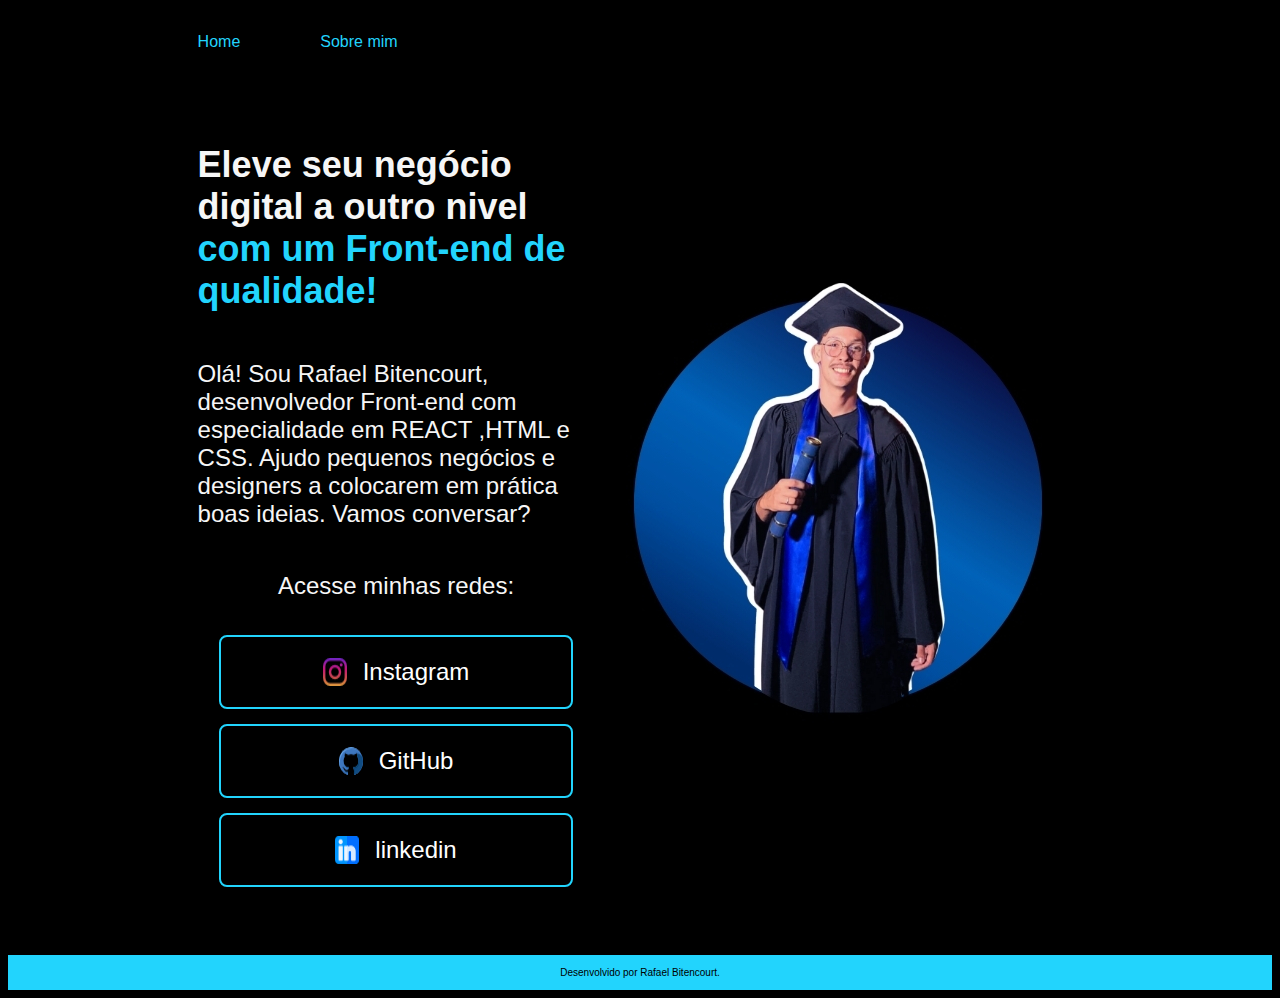
<file: index.html>
<!DOCTYPE html>
<html lang="pt-br">
<head>
    <meta charset="UTF-8">
    <meta http-equiv="X-UA-Compatible" content="IE=edge">
    <meta name="viewport" content="width=device-width, initial-scale=1.0">
    <title>Portifolio</title>
    <link rel="stylesheet" href="./stylos/style.css"> 
</head>
<body>
    <header class="cabecalho">
        <nav class="cabecalho__menu">
            <a class="cabecalho__menu__link" href="index.html">Home</a>
            <a class="cabecalho__menu__link" href="about.html">Sobre mim</a> 
        </nav>
    </header>
    <main class="apresentacao">
        <section class="apresentacao__conteudo">
        <h1 class="apresentacao__titulo"> Eleve seu negócio digital a outro nivel
            <strong class="titulo-destaque">com um Front-end de qualidade!</strong></h1>
            <p class="apresentacao__texto">Olá! Sou Rafael Bitencourt, desenvolvedor Front-end com 
            especialidade em REACT ,HTML e CSS. Ajudo pequenos 
            negócios e designers a colocarem em prática boas ideias.
            Vamos conversar?</p>
            <div class="apresentacao__link">
                <h2 class="apresentacao__link__subtitulo"> Acesse minhas redes:</h2>
                <a class="apresentacao__link__link" href="https://instagram.com\rfl_bitencourt">
                    <img src="./imagens/instagram.png">
                    Instagram
                </a>
                <a class="apresentacao__link__link" href="https://github.com\">
                    <img src="./imagens/github.png">
                    GitHub
                </a>
                <a class="apresentacao__link__link" href="https://linkedin.com\rfl_bitencourt">
                    <img src="./imagens/linkedin.png">
                    linkedin
                </a>
                
            </div>

            </section>
                <img src="./imagens/eu.jpg" alt="Formado"> 
            </main>
    <footer class="rodape"> <p>Desenvolvido por Rafael Bitencourt. </p> </footer>
</body>
</html>
</file>
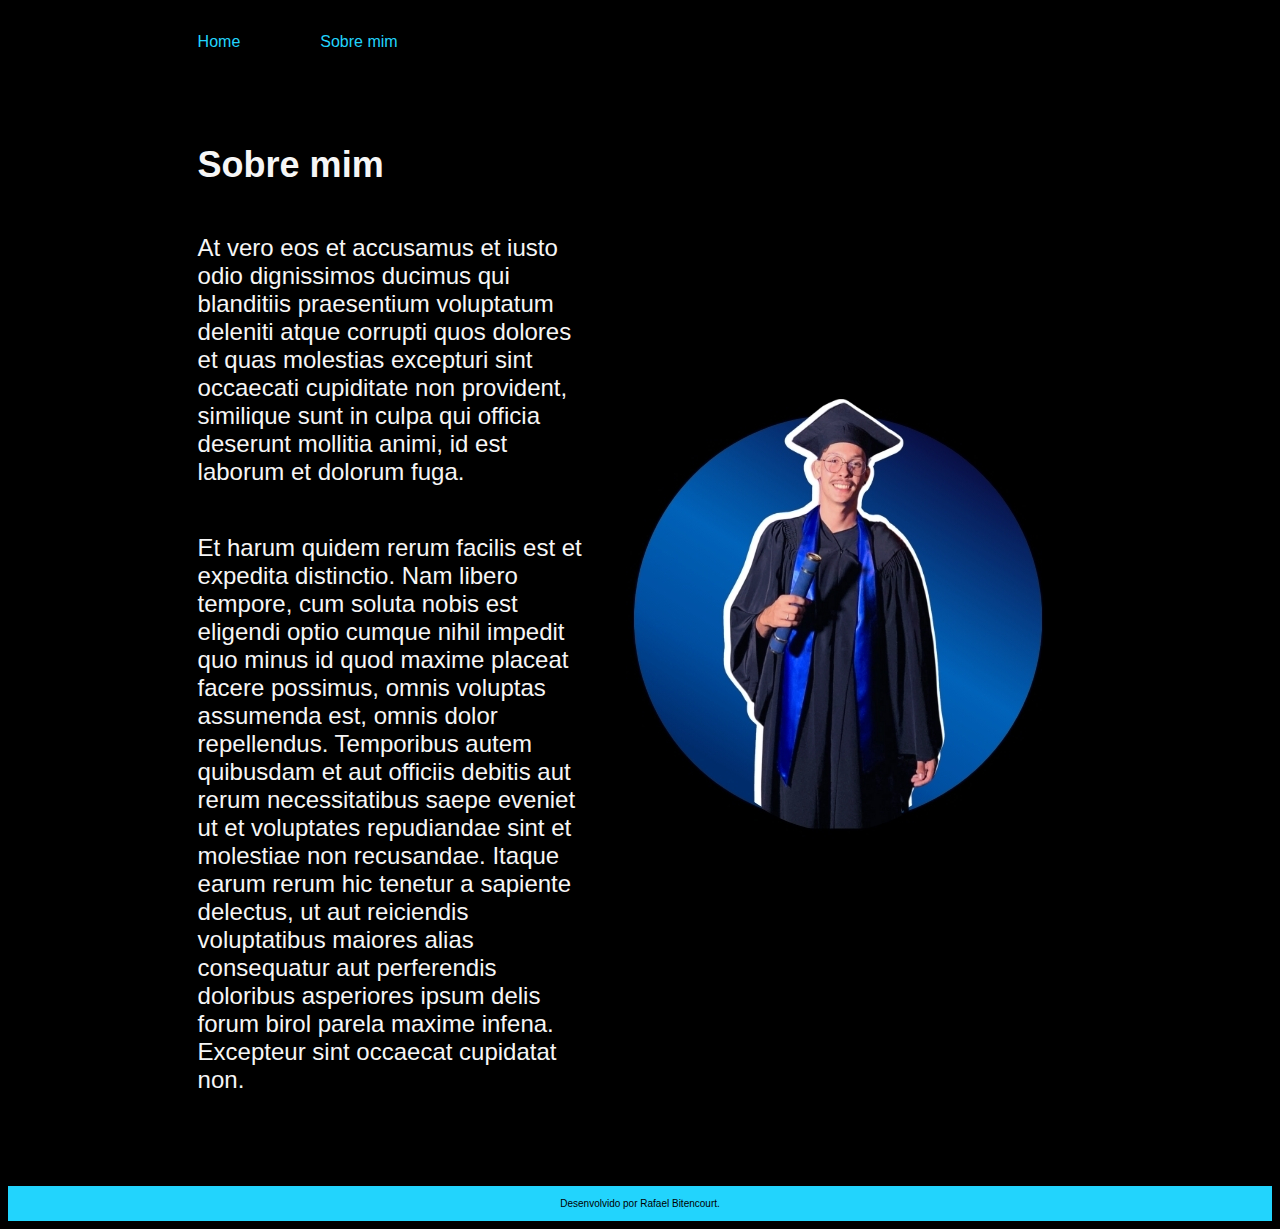
<file: about.html>
<!DOCTYPE html>
<html lang="pt-br">
<head>
    <meta charset="UTF-8">
    <meta name="viewport" content="width=device-width, initial-scale=1.0">
    <title>Sobre mim</title>
    <link rel="stylesheet" href="./stylos/style.css"> 
</head>
<body>
    <header class="cabecalho">
        <nav class="cabecalho__menu">
            <a class="cabecalho__menu__link" href="index.html">Home</a>
            <a class="cabecalho__menu__link" href="about.html">Sobre mim</a> 
        </nav>
    </header>
    <main class="apresentacao">
        <section class="apresentacao__conteudo">
            <h1 class="apresentacao__titulo">Sobre mim</h1>
            <p class="apresentacao__texto">At vero eos et accusamus et iusto odio dignissimos ducimus qui blanditiis praesentium voluptatum deleniti atque corrupti quos dolores et quas molestias excepturi sint occaecati cupiditate non provident, similique sunt in culpa qui officia deserunt mollitia animi, id est laborum et dolorum fuga.</p>
            <p class="apresentacao__texto">Et harum quidem rerum facilis est et expedita distinctio. Nam libero tempore, cum soluta nobis est eligendi optio cumque nihil impedit quo minus id quod maxime placeat facere possimus, omnis voluptas assumenda est, omnis dolor repellendus. Temporibus autem quibusdam et aut officiis debitis aut rerum necessitatibus saepe eveniet ut et voluptates repudiandae sint et molestiae non recusandae. Itaque earum rerum hic tenetur a sapiente delectus, ut aut reiciendis voluptatibus maiores alias consequatur aut perferendis doloribus asperiores ipsum delis forum birol parela maxime infena. Excepteur sint occaecat cupidatat non.</p>
        </section>
        <img src="./imagens/eu.jpg" alt="Formado"> 
    </main>

    <footer class="rodape"> 
        <p>Desenvolvido por Rafael Bitencourt. </p>
    </footer>
</body>

</html>
</file>
<file: stylos/style.css>
@import url('https://fonts.googleapis.com/css2?family=Sofia+Sans:ital,wght@0,1..1000;1,1..1000&display=swap')

* {
    margin: 0;
    padding: 0;
}

body{
    /* height: 100vh; */
    box-sizing: border-box;
    background-color: black;
    color: #f6f6f6;
}

.cabecalho {
    padding: 2% 0% 0% 15%;
}

.cabecalho__menu {
    display: flex;
    gap: 80px;
}

.cabecalho__menu__link {
    font-family: "Sofia Sans", sans-serif;
    font-size: 16px;
    color:#22d4fd;
    text-decoration: none;
}

.titulo-destaque {
    color:#22d4fd;
}

.apresentacao {
    margin: 5.4% 15%;
    display: flex;
    align-items: center;
    justify-content: space-between;
}

.apresentacao__conteudo {
    display: flex;
    flex-direction: column;
    width: 615;
    height: 615;
    

}

.apresentacao__titulo {
    font-size: 36px;
    font-family: "Sofia Sans", sans-serif;
}

.apresentacao__texto {
    font-size: 24px;
    font-family: "Sofia Sans", sans-serif;
}

.apresentacao__link {
    display: flex;
    justify-content: space-between;
    flex-direction: column;
    align-items: center;
    gap: 15px;
}

.apresentacao__link__subtitulo{
    font-family: "Sofia Sans", sans-serif;
    font-weight: 400;
    font-size: 24px;
}

.apresentacao__link__link {
    /* background-color: #22d4fd; */
    display: flex;
    justify-content: center;
    gap: 16px;
    border: 2px solid #22d4fd;
    width: 350px;
    text-align: center;
    border-radius: 8px;
    font-size: 24px;
    padding: 21px 0;
    text-decoration: none;
    font-family: "Sofia Sans", sans-serif;
    color: white;
}

.apresentacao__link__link:hover {
    background-color: #272727 ;
}

.rodape {
    padding: 2px;
    color: black;
    background-color: #22d4fd;
    text-align: center;
    font-family: "Sofia Sans", sans-serif;
    font-size: 10px;
    
}
</file>
